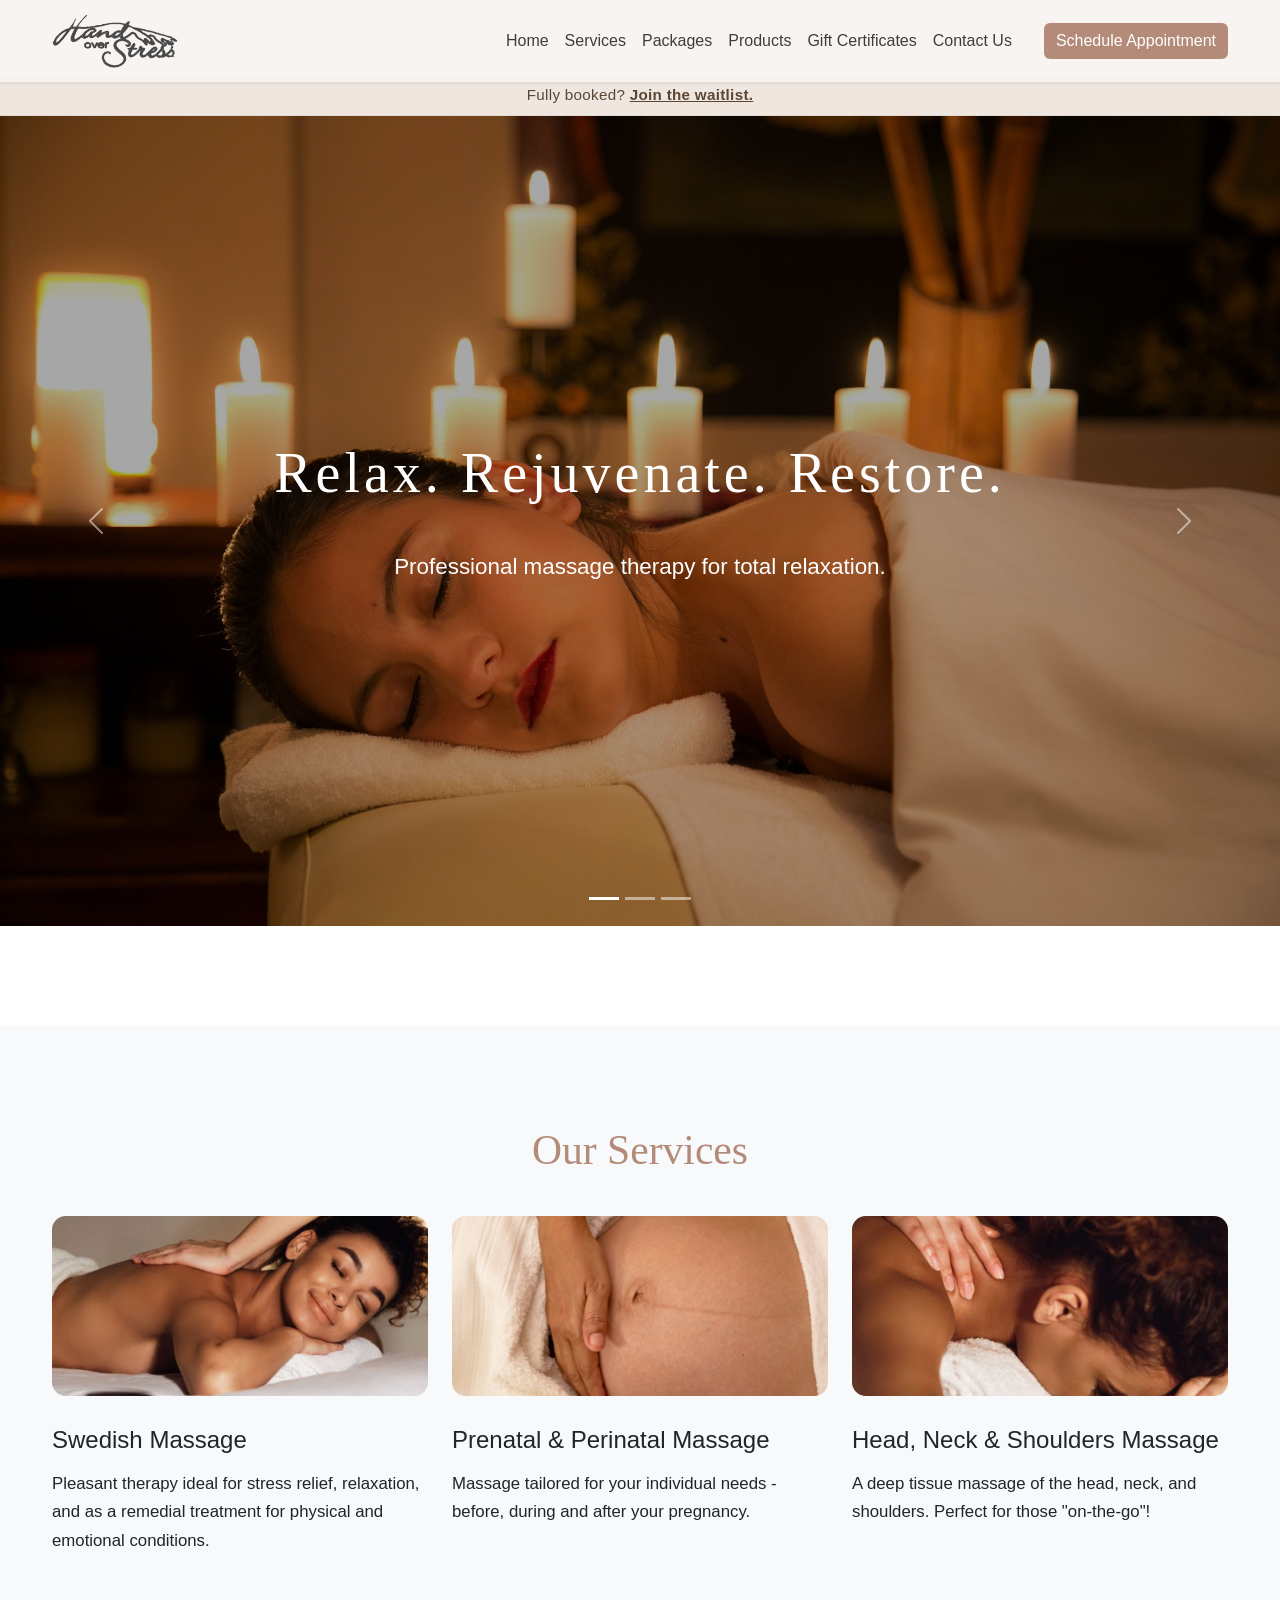
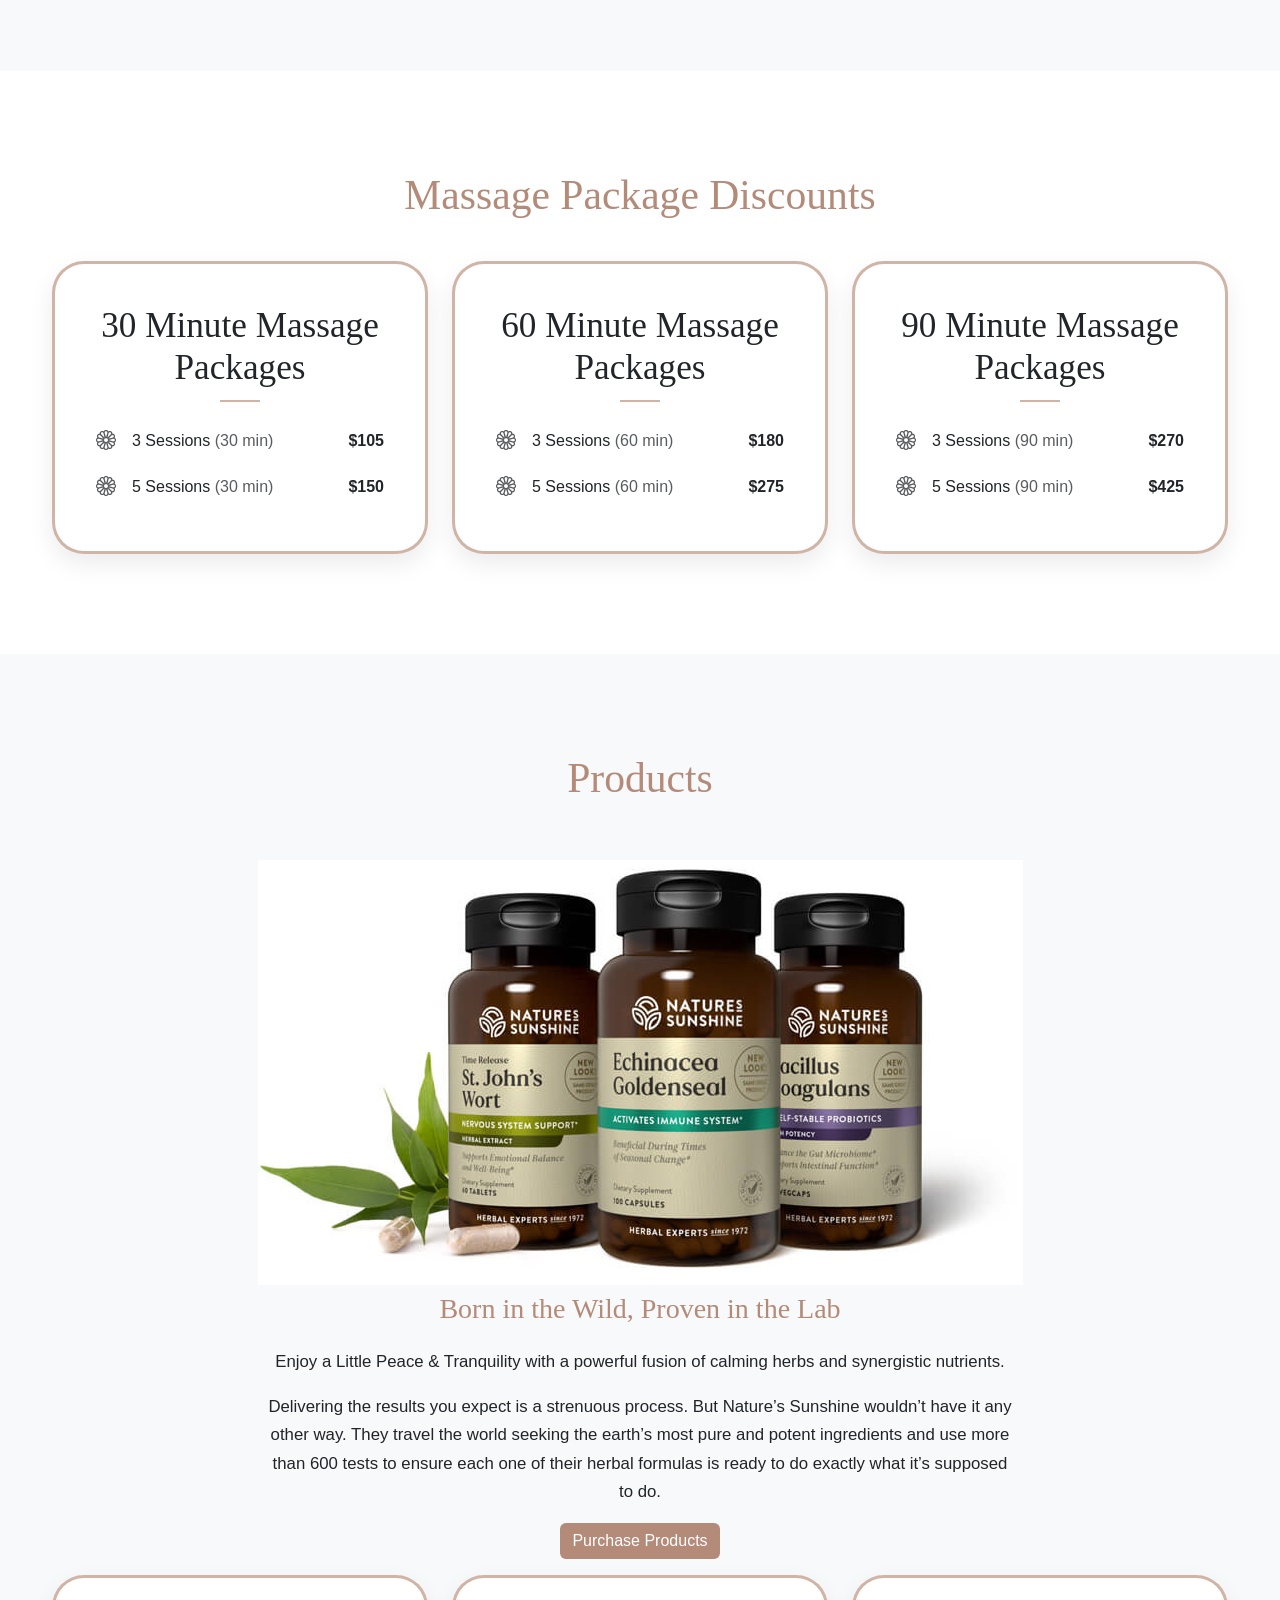
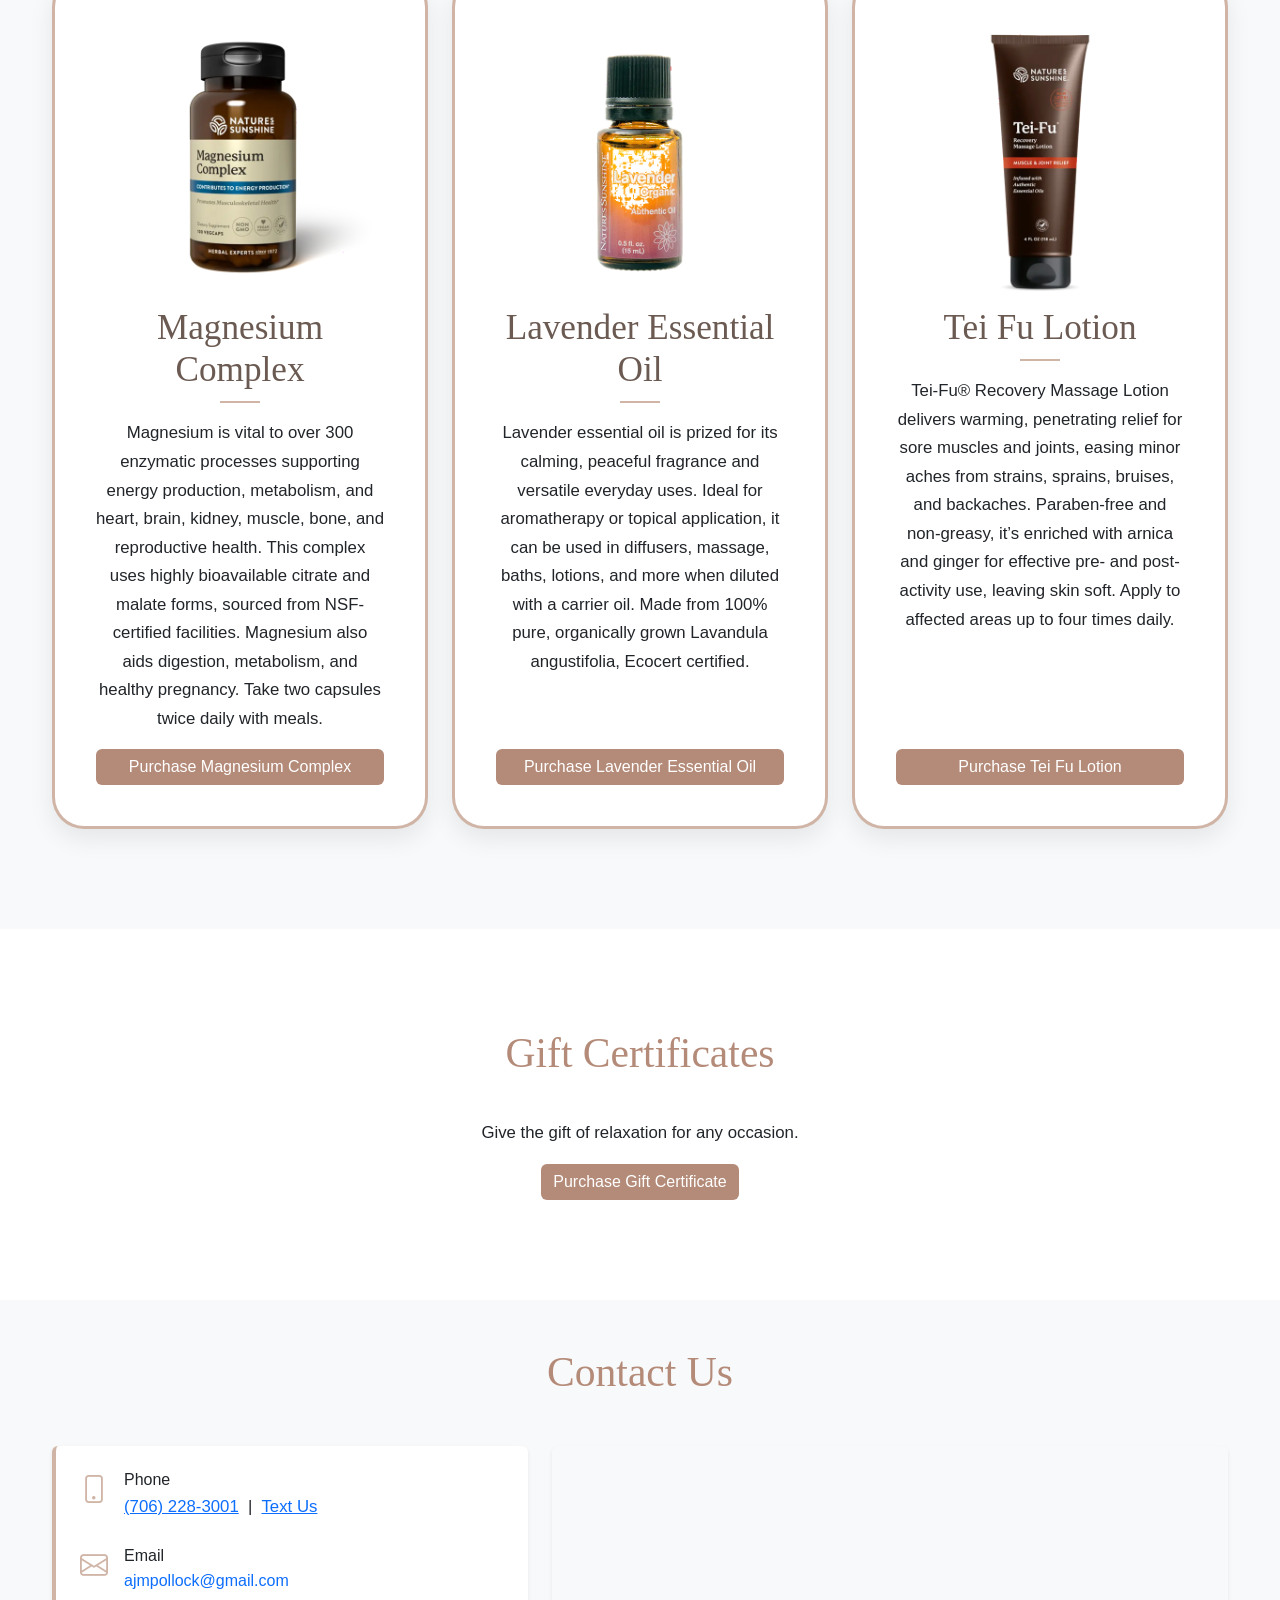
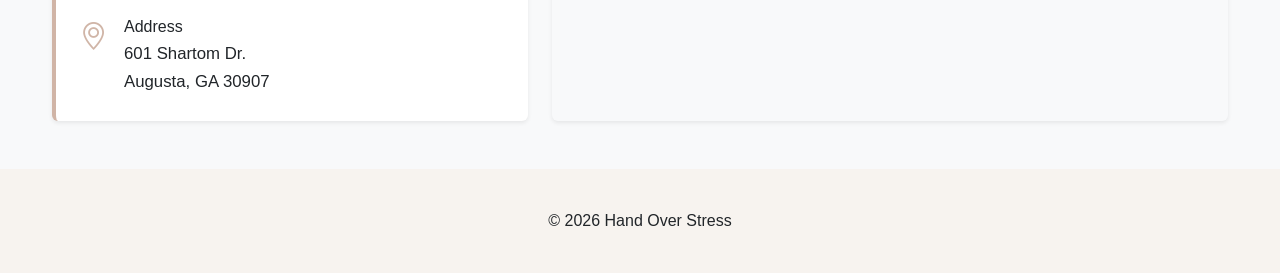
<file: index.html>
<!DOCTYPE html>
<html lang="en">

<head>
  <meta charset="UTF-8" />
  <meta name="viewport" content="width=device-width, initial-scale=1.0" />
  <title>Hand Over Stress</title>

  <link href="https://cdn.jsdelivr.net/npm/bootstrap@5.3.2/dist/css/bootstrap.min.css" rel="stylesheet" />
  <link rel="stylesheet" href="https://cdn.jsdelivr.net/npm/bootstrap-icons@1.11.3/font/bootstrap-icons.min.css">
  <link rel="apple-touch-icon" sizes="180x180" href="Images/apple-touch-icon.png">
  <link rel="icon" type="image/png" sizes="32x32" href="Images/favicon-32x32.png">
  <link rel="icon" type="image/png" sizes="16x16" href="Images/favicon-16x16.png">
  <link rel="manifest" href="Images/site.webmanifest">
  <style>
    body {
      scroll-behavior: smooth;
      font-family: 'Segoe UI', sans-serif;
      margin: 0;
    }

    .navbar {
      transition: all .35s ease;
      background: transparent;
      background: rgba(247, 243, 239, 0.85);
      backdrop-filter: blur(10px);
    }

    .navbar-brand {
      font-weight: 600;
      font-size: 1.4rem;
    }

    .navbar.scrolled {
      background: #f7f3ef;
      box-shadow: 0 8px 24px rgba(0, 0, 0, .08);
      padding-top: 6px;
      padding-bottom: 6px;
    }

    .navbar.scrolled .navbar-brand,
    .navbar.scrolled .nav-link {
      color: #333 !important;
    }

    .navbar .nav-link {
      color: rgba(0, 0, 0, .75);
    }

    .carousel-item {
      height: 90vh;
      min-height: 500px;
      background-size: cover;
      background-position: center;
      position: relative;
    }

    .carousel-overlay {
      position: absolute;
      inset: 0;
      background: rgba(0, 0, 0, 0.35);
      display: flex;
      align-items: center;
      justify-content: center;
      text-align: center;
      color: white;
    }

    .carousel-overlay h1 {
      font-size: 3.2rem;
      font-weight: 600;
      letter-spacing: 1px;
    }

    .carousel-overlay p {
      font-size: 1.4rem;
      margin-top: 10px;
    }

    h1 {
      margin-bottom: 40px;
      text-align: center;
    }

    .service-card img,
    .product-card img {
      width: 100%;
      border-radius: 14px;
      margin-bottom: 15px;
    }

    .btn-theme {
      background-color: #b48a78;
      color: white;
      border: none;
    }

    .btn-theme:hover {
      background-color: #9e7563;
    }

    footer {
      background: #f7f3ef;
      padding: 40px 0;
      text-align: center;
    }

    .cursive {
      font-family: 'Brush Script MT', cursive;
      color: #b48a78;
    }

    .carousel-overlay h1.cursive {
      font-family: 'Brush Script MT', cursive;
      color: white;
      font-size: 3.5rem;
      font-weight: 500;
      letter-spacing: 4px;
    }

    .card .cursive {
      font-size: 2.2rem;
      color: #6b5a52;
      text-align: center;
    }

    .card .cursive::after {
      content: "";
      display: block;
      width: 40px;
      height: 2px;
      background: rgba(177, 131, 108, 0.6);
      margin: 10px auto 0;
    }

    .section-title {
      font-size: 2.6rem;
      font-family: 'Brush Script MT', cursive;
      color: #b48a78;
      margin-bottom: 40px;
    }

    section {
      padding: 100px 0;
    }

    .card {
      padding: 25px;
      box-shadow: 0 10px 25px rgba(0, 0, 0, .08);
    }

    #home {
      padding-top: 116px;
    }

    p {
      font-size: 1.05rem;
      line-height: 1.7;
    }

    h4 {
      margin-top: 15px;
      margin-bottom: 15px;
    }

    .service-card img {
      height: 180px;
      object-fit: cover;
    }

    .container {
      max-width: 1200px;
    }

    img {
      max-width: 100%;
      height: auto;
    }

    .card {
      border-color: rgba(177, 131, 108, 0.6) !important;
    }

    #packages .card-body span {
      width: 100%;
      border-bottom: 1px solid rgba(0, 0, 0, .06);
      padding: 12px 0;
    }

    #packages .card-body>div {
      padding: 10px 0;
    }

    #packages .card-body span:last-child {
      border-bottom: none;
    }

    .card-body p {
      text-align: center;
    }

    #products p {
      max-width: 750px;
      margin-left: auto;
      margin-right: auto;
    }

    .contact-card {
      border-left: 4px solid rgba(177, 131, 108, 0.6);
    }

    .map-container {
      width: 100%;
      height: 400px;
      /* give Safari a real height */
      border-radius: 8px;
      overflow: hidden;
    }

    .map-container iframe {
      width: 100%;
      height: 100%;
      border: 0;
    }

    .waitlist-bar {
      position: fixed;
      top: 76px;
      /* same as your navbar height */
      left: 0;
      width: 100%;
      background: #efe7df;
      color: #5b4636;
      text-align: center;
      font-size: 0.95rem;
      padding: 8px 10px;
      border-bottom: 1px solid rgba(0, 0, 0, 0.06);
      letter-spacing: 0.3px;
      z-index: 999;
    }

    .waitlist-bar a {
      color: #5b4636;
      font-weight: 600;
      text-decoration: underline;
    }
  </style>
</head>

<body>

  <!-- NAVBAR -->
  <nav class="navbar navbar-expand-lg fixed-top shadow-sm">
    <div class="container">
      <a class="navbar-brand" href="#home"><img src="Images/logo-darkgrey-small.png"
          style="max-height: 3.5rem;"></img></a>
      <button class="navbar-toggler" data-bs-toggle="collapse" data-bs-target="#nav">
        <span class="navbar-toggler-icon"></span>
      </button>
      <div class="collapse navbar-collapse justify-content-end" id="nav">
        <ul class="navbar-nav align-items-lg-center">
          <li class="nav-item"><a class="nav-link" href="#home">Home</a></li>
          <li class="nav-item"><a class="nav-link" href="#services">Services</a></li>
          <li class="nav-item"><a class="nav-link" href="#packages">Packages</a></li>
          <li class="nav-item"><a class="nav-link" href="#products">Products</a></li>
          <li class="nav-item"><a class="nav-link" data-link="gift_cards">Gift Certificates</a></li>
          <li class="nav-item"><a class="nav-link" href="#contact">Contact Us</a></li>
        </ul>
        <!-- <a class="btn btn-theme ms-lg-4 my-2 my-lg-0" data-link="book_massage">Schedule Appointment</a> -->
        <a class="btn btn-theme ms-lg-4 my-2 my-lg-0" data-link="book_massage">
          Schedule Appointment
        </a>
      </div>
  </nav>
  <div class="waitlist-bar">
    Fully booked? <a data-link="book_massage">Join the waitlist.</a>
  </div>

  <!-- CAROUSEL HOME -->
  <section id="home">
    <div id="heroCarousel" class="carousel slide" data-bs-ride="carousel">
      <div class="carousel-indicators">
        <button type="button" data-bs-target="#heroCarousel" data-bs-slide-to="0" class="active"></button>
        <button type="button" data-bs-target="#heroCarousel" data-bs-slide-to="1"></button>
        <button type="button" data-bs-target="#heroCarousel" data-bs-slide-to="2"></button>
      </div>
      <div class="carousel-inner">
        <div class="carousel-item active" style="background-image:url('Images/blueland-relaxation-3065577_1920.jpg')">
          <div class="carousel-overlay">
            <div>
              <h1 class="cursive">Relax. Rejuvenate. Restore.</h1>
              <p class="lead">Professional massage therapy for total relaxation.</p>
            </div>
          </div>
        </div>
        <div class="carousel-item" style="background-image:url('Images/evamichalkova-scent-8328482_1920.png')">
          <div class="carousel-overlay">
            <div>
              <h1 class="cursive">Let Your Stress Melt Away</h1>
            </div>
          </div>
        </div>
        <div class="carousel-item"
          style="background-image:url('Images/masseur-doing-massage-on-woman-body-in-spa-salon-SD5QFPU-1-e1584737190255.jpg')">
          <div class="carousel-overlay">
            <div>
              <h1 class="cursive">Your Time to Unwind</h1>
            </div>
          </div>
        </div>
      </div>
      <button class="carousel-control-prev" type="button" data-bs-target="#heroCarousel" data-bs-slide="prev">
        <span class="carousel-control-prev-icon"></span>
      </button>
      <button class="carousel-control-next" type="button" data-bs-target="#heroCarousel" data-bs-slide="next">
        <span class="carousel-control-next-icon"></span>
      </button>
    </div>
  </section>

  <!-- SERVICES -->
  <section id="services" class="bg-light">
    <div class="container">
      <h1 class="section-title">Our Services</h1>
      <div class="row g-4">
        <div class="col-md-4 service-card">
          <img src="Images/swedish_masage.png">
          <h4>Swedish Massage</h4>
          <p>Pleasant therapy ideal for stress relief, relaxation, and as a remedial treatment for physical and
            emotional conditions.</p>
        </div>
        <div class="col-md-4 service-card">
          <img src="Images/prenatal_perinatal_massage.png">
          <h4>Prenatal & Perinatal Massage</h4>
          <p>Massage tailored for your individual needs - before, during and after your pregnancy.</p>
        </div>
        <div class="col-md-4 service-card">
          <img src="Images/head_neck_shoulders.png">
          <h4>Head, Neck & Shoulders Massage</h4>
          <p>A deep tissue massage of the head, neck, and shoulders. Perfect for those "on-the-go"!</p>
        </div>
      </div>
    </div>
  </section>

  <!-- PACKAGES -->
  <section id="packages">
    <div class="container">
      <h1 class="section-title">Massage Package Discounts</h1>
      <div class="row g-4 justify-content-center">
        <div class="col-12 col-md-4">
          <div class="card rounded-5 border-3 h-100" style="border-color: #b1836c;">
            <div class="card-body">
              <h5 class="card-title cursive text-dark fw-normal mb-3">30 Minute Massage Packages</h5>
              <a data-link="30_min_massage_x_3"
                class="d-flex align-items-center justify-content-between text-decoration-none text-dark py-2">
                <div class="d-flex align-items-center">
                  <i class="bi bi-flower1 me-3 fs-5 text-muted"></i>
                  <div>
                    <div>
                      3 Sessions
                      <span class="text-muted">(30 min)</span>
                    </div>
                  </div>
                </div>
                <strong>$105</strong>
              </a>
              <a data-link="30_min_massage_x_5"
                class="d-flex align-items-center justify-content-between text-decoration-none text-dark py-2">
                <div class="d-flex align-items-center">
                  <i class="bi bi-flower1 me-3 fs-5 text-muted"></i>
                  <div>
                    <div>
                      5 Sessions
                      <span class="text-muted">(30 min)</span>
                    </div>
                  </div>
                </div>
                <strong>$150</strong>
              </a>
            </div>
          </div>
        </div>
        <div class="col-12 col-md-4">
          <div class="card rounded-5 border-3 h-100" style="border-color: #b1836c;">
            <div class="card-body">
              <h5 class="card-title cursive text-dark fw-normal mb-3">60 Minute Massage Packages</h5>
              <a data-link="60_min_massage_x_3"
                class="d-flex align-items-center justify-content-between text-decoration-none text-dark py-2">
                <div class="d-flex align-items-center">
                  <i class="bi bi-flower1 me-3 fs-5 text-muted"></i>
                  <div>
                    <div>
                      3 Sessions
                      <span class="text-muted">(60 min)</span>
                    </div>
                  </div>
                </div>
                <strong>$180</strong>
              </a>
              <a data-link="60_min_massage_x_5"
                class="d-flex align-items-center justify-content-between text-decoration-none text-dark py-2">
                <div class="d-flex align-items-center">
                  <i class="bi bi-flower1 me-3 fs-5 text-muted"></i>
                  <div>
                    <div>
                      5 Sessions
                      <span class="text-muted">(60 min)</span>
                    </div>
                  </div>
                </div>
                <strong>$275</strong>
              </a>
            </div>
          </div>
        </div>
        <div class="col-12 col-md-4">
          <div class="card rounded-5 border-3 h-100" style="border-color: #b1836c;">
            <div class="card-body">
              <h5 class="card-title cursive text-dark fw-normal mb-3">90 Minute Massage Packages</h5>
              <a data-link="90_min_massage_x_3"
                class="d-flex align-items-center justify-content-between text-decoration-none text-dark py-2">
                <div class="d-flex align-items-center">
                  <i class="bi bi-flower1 me-3 fs-5 text-muted"></i>
                  <div>
                    <div>
                      3 Sessions
                      <span class="text-muted">(90 min)</span>
                    </div>
                  </div>
                </div>
                <strong>$270</strong>
              </a>
              <a data-link="90_min_massage_x_5"
                class="d-flex align-items-center justify-content-between text-decoration-none text-dark py-2">
                <div class="d-flex align-items-center">
                  <i class="bi bi-flower1 me-3 fs-5 text-muted"></i>
                  <div>
                    <div>
                      5 Sessions
                      <span class="text-muted">(90 min)</span>
                    </div>
                  </div>
                </div>
                <strong>$425</strong>
              </a>
            </div>
          </div>
        </div>
      </div>
    </div>
  </section>

  <!-- PRODUCTS -->
  <section id="products" class="bg-light">
    <div class="container text-center">
      <h1 class="section-title">Products</h1>
      <div class="p-3">
        <img src="Images/nature_sunshine.jpg" />
        <p class="cursive fs-3 mb-3">Born in the Wild, Proven in the Lab</p>
        <p>Enjoy a Little Peace & Tranquility with a powerful fusion of calming herbs and synergistic nutrients.</p>
        <p>Delivering the results you expect is a strenuous process. But Nature’s Sunshine wouldn’t have it any other
          way. They travel the world seeking the earth’s most pure and potent ingredients and use more than 600 tests to
          ensure each one of their herbal formulas is ready to do exactly what it’s supposed to do.</p>
        <a class="btn btn-theme" data-link="ns_1">Purchase Products</a>
      </div>
      <div class="row g-4">
        <div class="col-12 col-md-4">
          <div class="card rounded-5 border-3 h-100" style="border-color: #b1836c;">
            <div class="card-body d-flex flex-column">
              <img src="Images/magnesium_complex.png" />
              <h3 class="cursive mb-3">Magnesium Complex</h3>
              <p>Magnesium is vital to over 300 enzymatic processes supporting energy production, metabolism, and heart,
                brain, kidney, muscle, bone, and reproductive health. This complex uses highly bioavailable citrate and
                malate forms, sourced from NSF-certified facilities. Magnesium also aids digestion, metabolism, and
                healthy pregnancy. Take two capsules twice daily with meals.</p>
              <a class="btn btn-theme mt-auto" data-link="ns_magnesium">Purchase Magnesium Complex</a>
            </div>
          </div>
        </div>
        <div class="col-12 col-md-4">
          <div class="card rounded-5 border-3 h-100" style="border-color: #b1836c;">
            <div class="card-body d-flex flex-column">
              <img src="Images/lavender.png" />
              <h3 class="cursive mb-3">Lavender Essential Oil</h3>
              <p>Lavender essential oil is prized for its calming, peaceful fragrance and versatile everyday uses. Ideal
                for aromatherapy or topical application, it can be used in diffusers, massage, baths, lotions, and more
                when diluted with a carrier oil. Made from 100% pure, organically grown Lavandula angustifolia, Ecocert
                certified.</p>
              <a class="btn btn-theme mt-auto" data-link="ns_lavender">Purchase Lavender Essential Oil</a>
            </div>
          </div>
        </div>
        <div class="col-12 col-md-4">
          <div class="card rounded-5 border-3 h-100" style="border-color: #b1836c;">
            <div class="card-body d-flex flex-column">
              <img src="Images/tei_fu.png" />
              <h3 class="cursive mb-3">Tei Fu Lotion</h3>
              <p>Tei-Fu® Recovery Massage Lotion delivers warming, penetrating relief for sore muscles and joints,
                easing minor aches from strains, sprains, bruises, and backaches. Paraben-free and non-greasy, it’s
                enriched with arnica and ginger for effective pre- and post-activity use, leaving skin soft. Apply to
                affected areas up to four times daily.</p>
              <a class="btn btn-theme mt-auto" data-link="ns_tei_fu">Purchase Tei Fu Lotion</a>
            </div>
          </div>
        </div>
      </div>
    </div>
  </section>

  <!-- GIFT CERTIFICATES -->
  <section id="gifts">
    <div class="container text-center">
      <h1 class="section-title">Gift Certificates</h1>
      <p>Give the gift of relaxation for any occasion.</p>
      <a class="btn btn-theme" data-link="gift_cards">Purchase Gift Certificate</a>
    </div>
  </section>

  <!-- CONTACT -->
  <section id="contact" class="bg-light py-5">
    <div class="container">
      <h1 class="section-title text-center mb-5">Contact Us</h1>
      <div class="row align-items-stretch g-4">
        <!-- Contact Info -->
        <div class="col-md-5 col-sm-12">
          <div class="contact-card p-4 h-100 shadow-sm bg-white rounded">
            <div class="contact-item d-flex align-items-start mb-4">
              <i class="bi bi-phone fs-3 me-3" style="color:rgba(177, 131, 108, 0.6);"></i>
              <div>
                <h6 class="mb-1">Phone</h6>
                <p class="mb-0"><a href="tel:17062283001">(706) 228-3001</a>
                  &nbsp;|&nbsp;
                  <a href="sms:17062283001">Text Us</a>
                </p>
              </div>
            </div>
            <div class="contact-item d-flex align-items-start mb-4">
              <i class="bi bi-envelope fs-3 me-3" style="color:rgba(177, 131, 108, 0.6);"></i>
              <div>
                <h6 class="mb-1">Email</h6>
                <a href="mailto:ajmpollock@gmail.com" class="text-decoration-none">
                  ajmpollock@gmail.com
                </a>
              </div>
            </div>
            <div class="contact-item d-flex align-items-start">
              <i class="bi bi-geo-alt fs-3 me-3" style="color:rgba(177, 131, 108, 0.6);"></i>
              <div>
                <h6 class="mb-1">Address</h6>
                <p class="mb-0">601 Shartom Dr.<br>Augusta, GA 30907</p>
              </div>
            </div>
          </div>
        </div>
        <!-- Map -->
        <div class="col-md-7 col-sm-12">
          <div class="map-container shadow-sm rounded overflow-hidden h-100">
            <iframe
              src="https://www.google.com/maps/embed?pb=!1m18!1m12!1m3!1d6652.904809042134!2d-82.05690978872717!3d33.5156214732526!2m3!1f0!2f0!3f0!3m2!1i1024!2i768!4f13.1!3m3!1m2!1s0x88f9d296e7adcb75%3A0x2d4fc01cdb6e07ec!2s601%20Shartom%20Dr%2C%20Augusta%2C%20GA%2030907!5e0!3m2!1sen!2sus!4v1778522788467!5m2!1sen!2sus"
              loading="lazy" referrerpolicy="no-referrer-when-downgrade">
            </iframe>
          </div>
        </div>
      </div>
    </div>
  </section>

  <footer>
    © 2026 Hand Over Stress
  </footer>

  <script src="https://cdn.jsdelivr.net/npm/bootstrap@5.3.2/dist/js/bootstrap.bundle.min.js"></script>
  <script src="script.js"></script>
</body>

</html>
</file>
